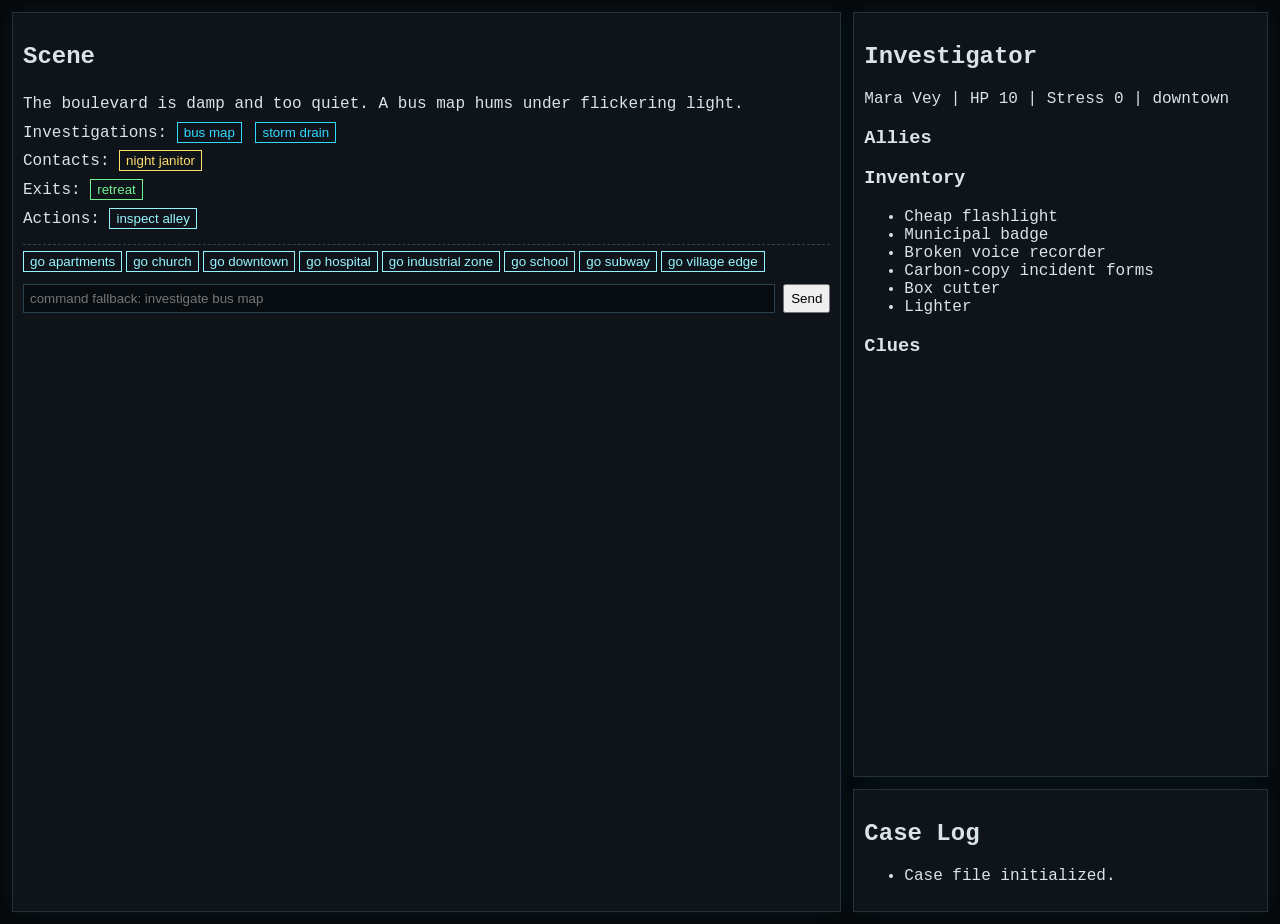
<file: templates/index.html>
<!doctype html>
<html lang="en">
<head>
  <meta charset="utf-8" />
  <meta name="viewport" content="width=device-width, initial-scale=1" />
  <title>Word of Darkness — Case File Terminal</title>

  <link rel="stylesheet" href="/static/styles.css" />

</head>
<body>
  <main id="app" class="layout">
    <section class="panel scene-panel">
      <h2>Scene</h2>
      <div id="sceneText" class="scene-text"></div>
      <div id="actionBar" class="action-bar"></div>
      <form id="commandForm" class="command-form">
        <input id="commandInput" placeholder="command fallback: investigate bus map" />
        <button type="submit">Send</button>
      </form>
    </section>

    <aside class="panel sidebar">
      <h2>Investigator</h2>
      <div id="playerPanel"></div>
      <h3>Allies</h3><ul id="alliesList"></ul>
      <h3>Inventory</h3><ul id="inventoryList"></ul>
      <h3>Clues</h3><ul id="cluesList"></ul>
    </aside>

    <section class="panel log-panel">
      <h2>Case Log</h2>
      <ul id="historyList"></ul>
    </section>
  </main>


  <script type="module" src="/static/app.js"></script>

</body>
</html>
</file>
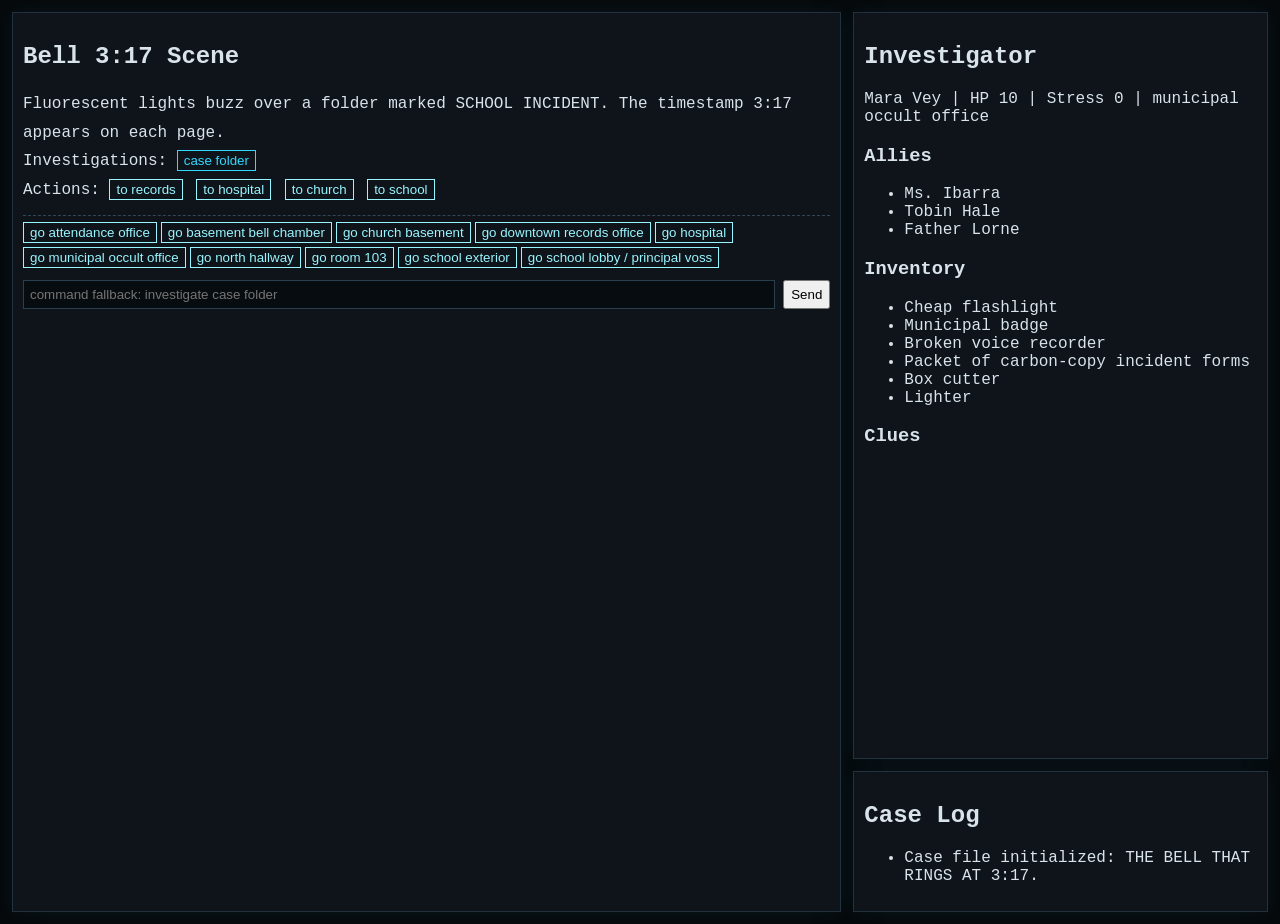
<file: templates/bell_317.html>
<!doctype html>
<html lang="en">
<head>
  <meta charset="utf-8" />
  <meta name="viewport" content="width=device-width, initial-scale=1" />
  <title>Word of Darkness — Bell 3:17 Module</title>
  <link rel="stylesheet" href="/static/styles.css" />
</head>
<body>
  <main id="app" class="layout">
    <section class="panel scene-panel">
      <h2>Bell 3:17 Scene</h2>
      <div id="sceneText" class="scene-text"></div>
      <div id="actionBar" class="action-bar"></div>
      <form id="commandForm" class="command-form">
        <input id="commandInput" placeholder="command fallback: investigate case folder" />
        <button type="submit">Send</button>
      </form>
    </section>

    <aside class="panel sidebar">
      <h2>Investigator</h2>
      <div id="playerPanel"></div>
      <h3>Allies</h3><ul id="alliesList"></ul>
      <h3>Inventory</h3><ul id="inventoryList"></ul>
      <h3>Clues</h3><ul id="cluesList"></ul>
    </aside>

    <section class="panel log-panel">
      <h2>Case Log</h2>
      <ul id="historyList"></ul>
    </section>
  </main>

  <script type="module" src="/static/bell-317-app.js"></script>
</body>
</html>
</file>
<file: static/styles.css>
:root {
  --bg: #06090c;
  --panel: #0f141a;
  --text: #d9e3ea;
  --cyan: #32d8ff;
  --yellow: #ffde6a;
  --green: #74f08f;
  --red: #ff5a5a;
  --gray: #7f8890;
}
body { margin: 0; background: var(--bg); color: var(--text); font-family: ui-monospace, SFMono-Regular, Menlo, monospace; }
.layout { display: grid; grid-template-columns: 2fr 1fr; grid-template-rows: 1fr auto; gap: 12px; padding: 12px; min-height: 100vh; }
.panel { border: 1px solid #22313d; background: var(--panel); padding: 10px; box-shadow: 0 0 18px rgba(50,216,255,.06); }
.scene-panel { grid-row: 1 / span 2; }
.log-panel { grid-column: 2; max-height: 34vh; overflow:auto; }
.scene-text { line-height: 1.8; white-space: pre-wrap; }
.link-btn { margin: 0 4px 4px 0; border: 1px solid currentColor; background: transparent; color: inherit; padding: 2px 6px; cursor: pointer; }
.investigation { color: var(--cyan); }
.npc { color: var(--yellow); }
.exit { color: var(--green); }
.action { color: #98f5ff; }
.danger { color: var(--red); }
.locked { color: var(--gray); opacity: .7; cursor: not-allowed; }
.visited { color: #95a0a8; opacity: .6; }
.action-bar { margin-top: 10px; padding-top: 6px; border-top: 1px dashed #304757; }
.command-form { display:flex; gap:8px; margin-top: 8px; }
.command-form input { flex:1; background:#070c10; color:var(--text); border:1px solid #29414f; padding:6px; }
.glitch { text-shadow: 1px 0 #f00, -1px 0 #0ff; }
.flicker { animation: flicker .15s infinite alternate; }
@keyframes flicker { from { opacity: .9; } to { opacity: 1; } }
.scramble .scene-text { letter-spacing: .03em; }
</file>
